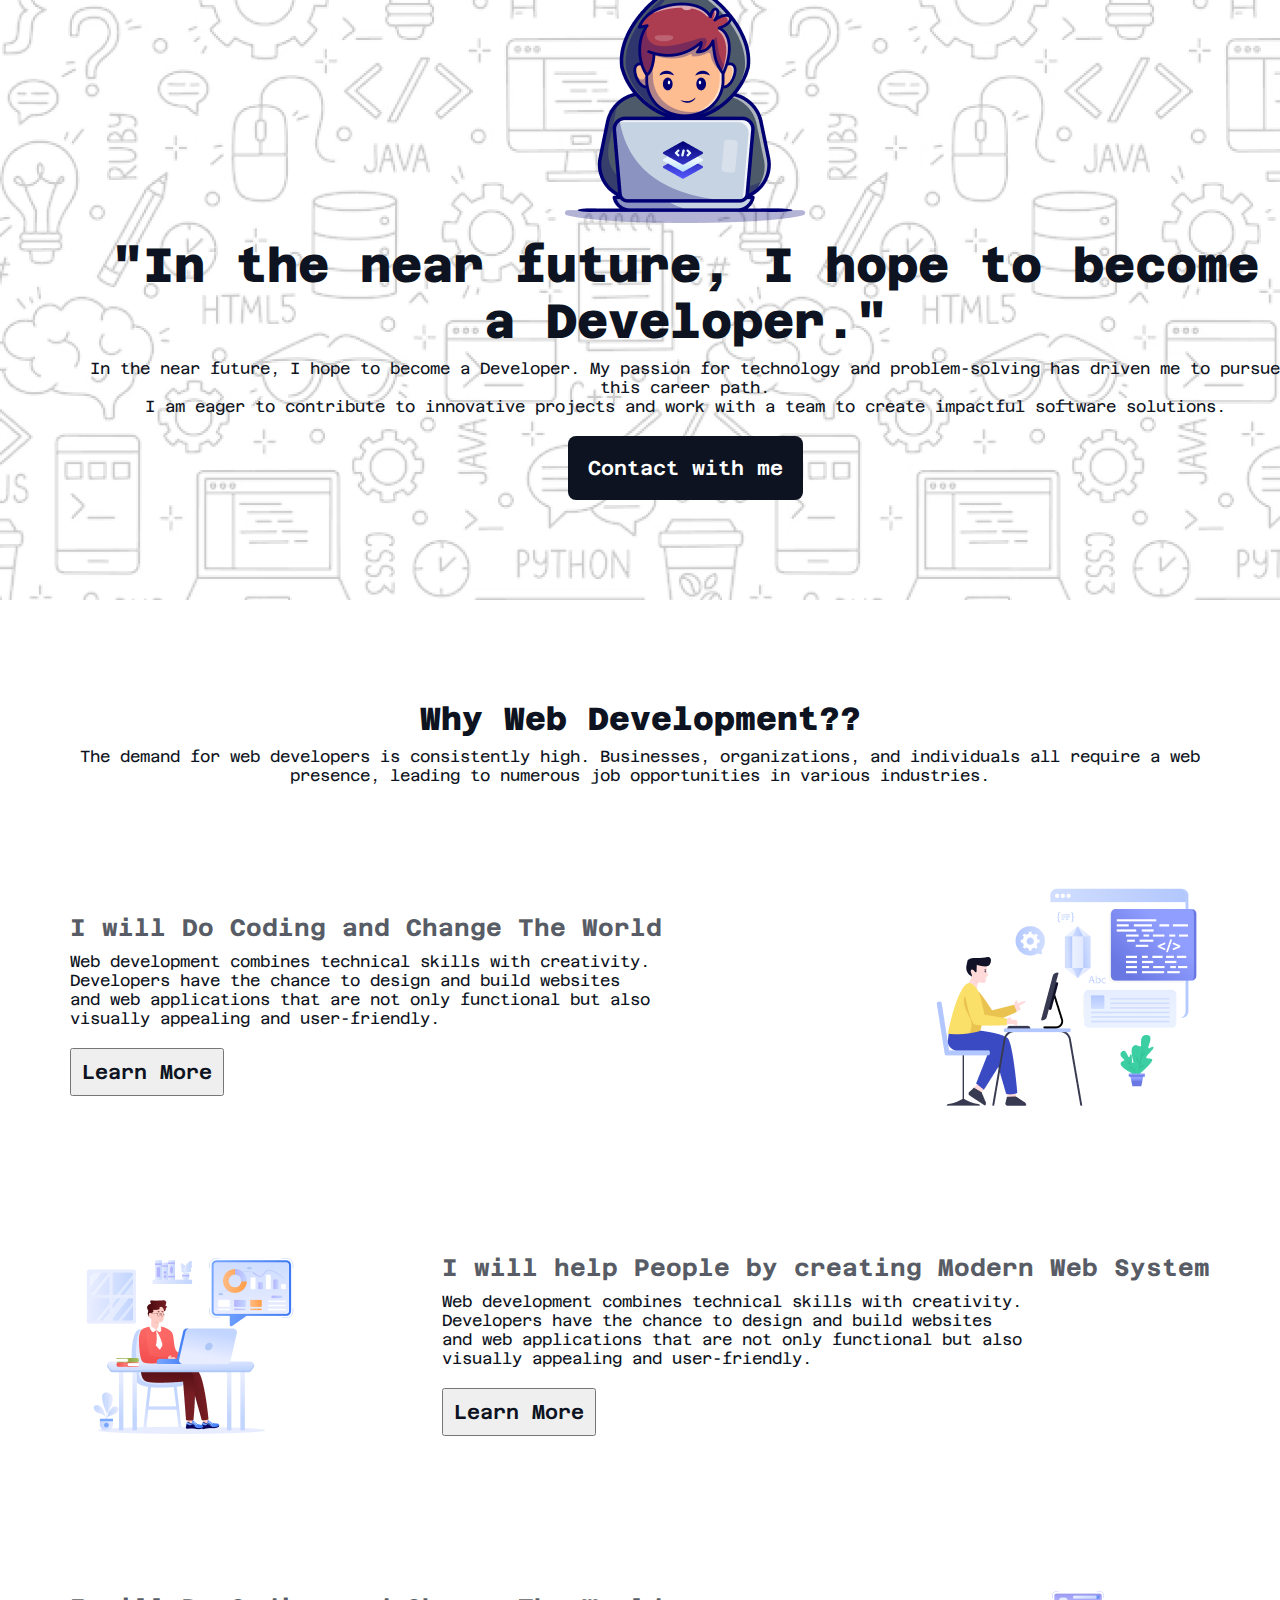
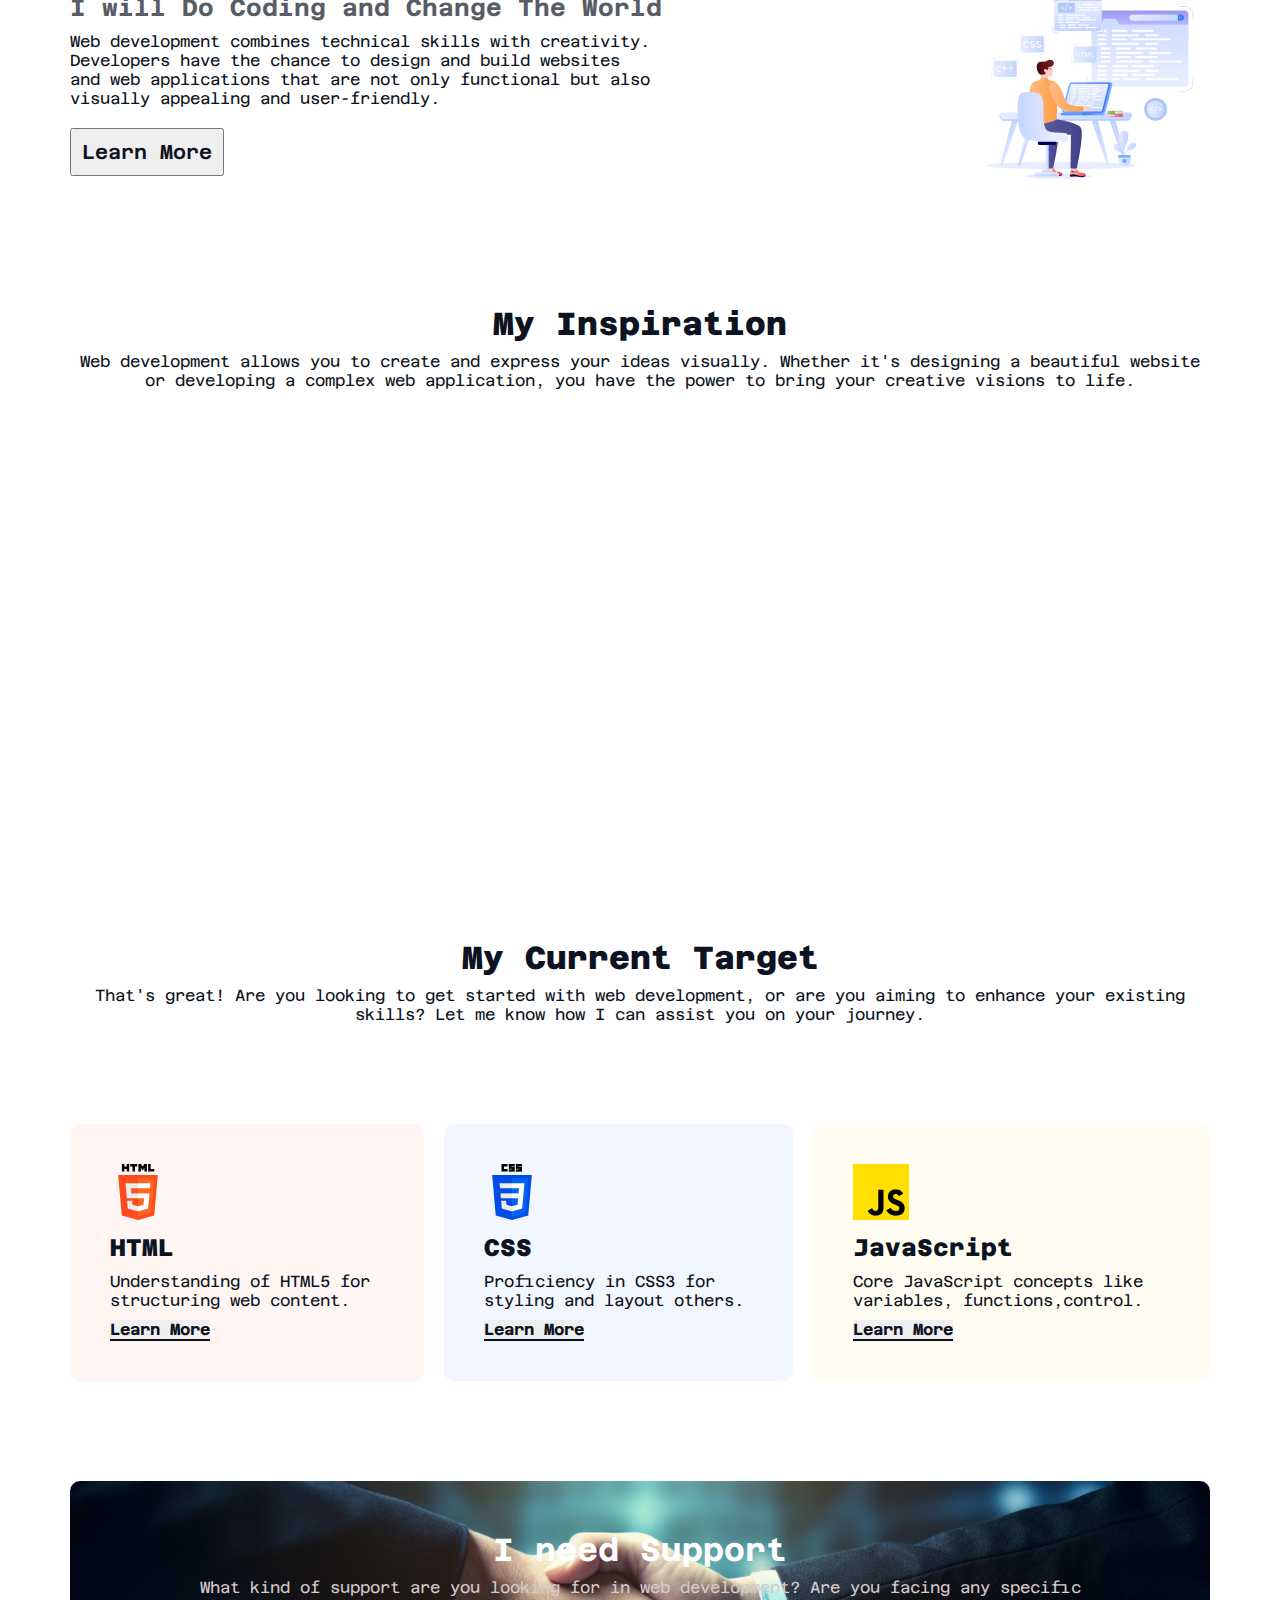
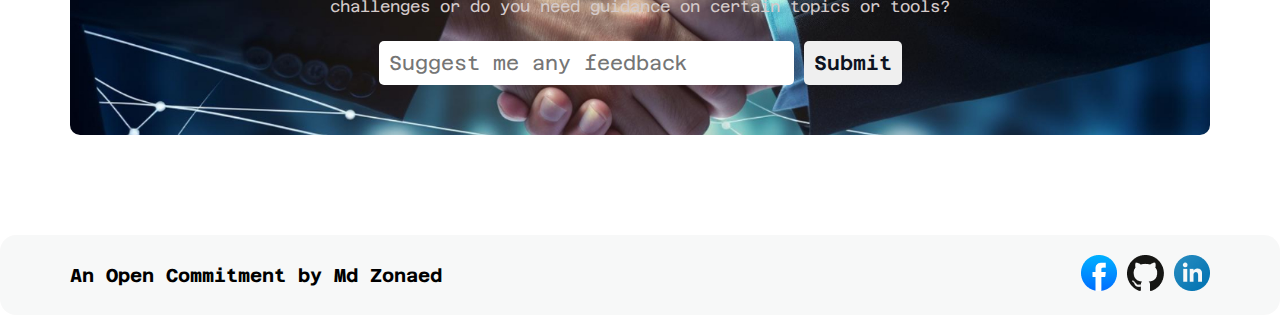
<file: index.html>
<!DOCTYPE html>
<html lang="en">
  <head>
    <meta charset="UTF-8" />
    <meta name="viewport" content="width=device-width, initial-scale=1.0" />
    <title>Assignment-1</title>

    <link rel="stylesheet" href="style.css" />
  </head>
  <body>
    <header>
      <banner class="banner">
        <img src="images/Group.png" alt="" />
        <h2>"In the near future, I hope to become a Developer."</h2>
        <p>
          In the near future, I hope to become a Developer. My passion for
          technology and problem-solving has driven me to pursue this career
          path. <br />I am eager to contribute to innovative projects and work
          with a team to create impactful software solutions.
        </p>
       <a href="#footer"> <button>Contact with me</button></a>
      </banner>
    </header>

    <main>
      <section class="about">
        <div class="about-info">
          <h2>Why Web Development??</h2>
          <p>
            The demand for web developers is consistently high. Businesses,
            organizations, and individuals all require a web presence, leading
            to numerous job opportunities in various industries.
          </p>
        </div>

        <div class="flex-1">
          <div class="flex-style">
            <h3>I will Do Coding and Change The World</h3>
            <p>
              Web development combines technical skills with creativity. <br />
              Developers have the chance to design and build websites <br />
              and web applications that are not only functional but also <br />
              visually appealing and user-friendly.
            </p>
            <button>Learn More</button>
          </div>
          <img src="images/Layer_1.png" alt="" />
        </div>

        <div class="flex-1">
          <img src="images/Group 3.png" alt="" />
          <div class="flex-style">
            <h3>I will help People by creating Modern Web System</h3>
            <p>
              Web development combines technical skills with creativity. <br />
              Developers have the chance to design and build websites <br />
              and web applications that are not only functional but also <br />
              visually appealing and user-friendly.
            </p>
            <button>Learn More</button>
          </div>
        </div>

        <div class="flex-1">
          <div class="flex-style">
            <h3>I will Do Coding and Change The World</h3>
            <p>
              Web development combines technical skills with creativity. <br />
              Developers have the chance to design and build websites <br />
              and web applications that are not only functional but also <br />
              visually appealing and user-friendly.
            </p>
            <button>Learn More</button>
          </div>
          <img src="images/Group 4.png" alt="" />
        </div>
      </section>

      <section class="inspiration">
        <h3>My Inspiration</h3>
        <p>Web development allows you to create and express your ideas visually. Whether it's designing a beautiful website or developing a complex web application, you have the power to bring your creative visions to life.</p>

        <div class="video">
            <iframe width="860" height="415" src="https://www.youtube.com/embed/S-gIFz-uYNw?si=3wg2YpJS7YmjYVed" title="YouTube video player" frameborder="0" allow="accelerometer; autoplay; clipboard-write; encrypted-media; gyroscope; picture-in-picture; web-share" referrerpolicy="strict-origin-when-cross-origin" allowfullscreen></iframe>
        </div>
      </section>

      <section>
        <div class="target-info">
          <h2>My Current Target</h2>
          <p>That's great! Are you looking to get started with web development, or are you aiming to enhance your existing skills? Let me know how I can assist you on your journey.
          </p>
        </div>

        <div class="target-skill">
            <div class="skill1">
                <img src="images/html.png" alt="">
                <h2>HTML</h2>
                <p>Understanding of HTML5 for structuring web content.</p>
                <a href="infoHtml.html" target="_blank"><button>Learn More</button></a>
            </div>

            <div class="skill2">
                <img src="images/css.png" alt="">
                <h2>CSS</h2>
                <p>Proficiency in CSS3 for styling and layout others.</p>
                <a href="infoCss.html" target="_blank"><button>Learn More</button></a>
            </div>

            <div class="skill3">
                <img src="images/js.png" alt="">
                <h2>JavaScript</h2>
                <p>Core JavaScript concepts like variables, functions,control.</p>
                <a href="infoJs.html" target="_blank"><button>Learn More</button></a>
            </div>
        </div>
      </section>

      <section class="support-info">
        <h2>I need Support</h2>
        <p>What kind of support are you looking for in web development? Are you facing any specific challenges or do you need guidance on certain topics or tools?</p>

        <div class="text">
            <input class="input-text" type="text" name="text" id="" placeholder="Suggest me any feedback for me">
            <input class="input-submit" type="submit" value="Submit">
        </div>
      </section>
    </main>

    <footer id="footer">
        <div class="footer-info">
            <h3>An Open Commitment by Md Zonaed</h3>

            <div class="link">
                <a href="https://www.facebook.com/" target="_blank"><img src="images/facebook.png" alt=""></a>
                <a href="https://github.com/login" target="_blank"><img src="images/github.png" alt=""></a>
                <a href="https://www.linkedin.com/login" target="_blank"><img src="images/linkedin-icon 1.png" alt=""></a>
            </div>
        </div>
    </footer>
  </body>
</html>
</file>
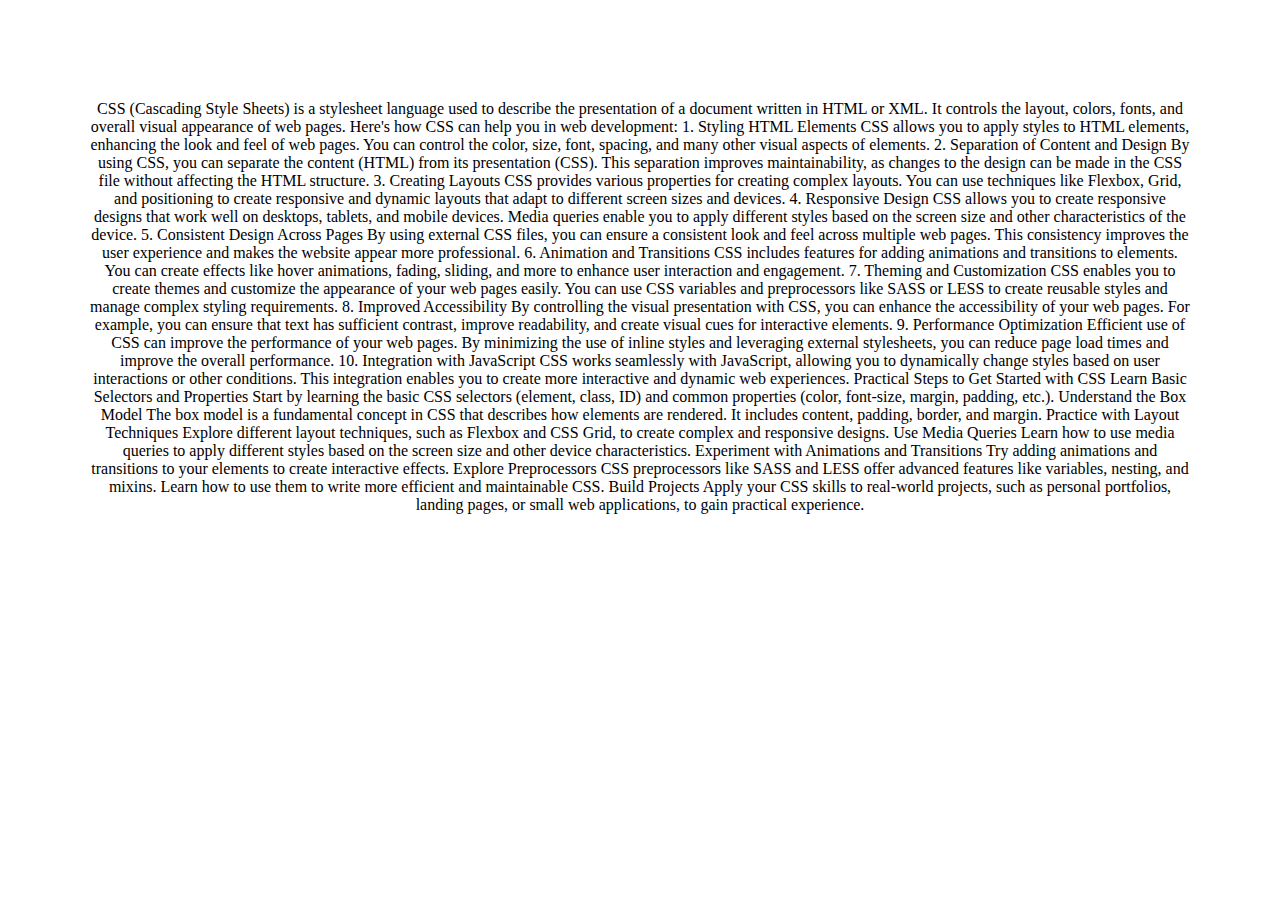
<file: infoCss.html>
<!DOCTYPE html>
<html lang="en">
<head>
    <meta charset="UTF-8">
    <meta name="viewport" content="width=device-width, initial-scale=1.0">
    <title>CSS</title>
</head>
<body style="text-align: center; max-width: 1100px; margin: 0 auto; padding: 100px 0;">
    <div>
        CSS (Cascading Style Sheets) is a stylesheet language used to describe the presentation of a document written in HTML or XML. It controls the layout, colors, fonts, and overall visual appearance of web pages. Here's how CSS can help you in web development:

        1. Styling HTML Elements
        CSS allows you to apply styles to HTML elements, enhancing the look and feel of web pages. You can control the color, size, font, spacing, and many other visual aspects of elements.
        
        2. Separation of Content and Design
        By using CSS, you can separate the content (HTML) from its presentation (CSS). This separation improves maintainability, as changes to the design can be made in the CSS file without affecting the HTML structure.
        
        3. Creating Layouts
        CSS provides various properties for creating complex layouts. You can use techniques like Flexbox, Grid, and positioning to create responsive and dynamic layouts that adapt to different screen sizes and devices.
        
        4. Responsive Design
        CSS allows you to create responsive designs that work well on desktops, tablets, and mobile devices. Media queries enable you to apply different styles based on the screen size and other characteristics of the device.
        
        5. Consistent Design Across Pages
        By using external CSS files, you can ensure a consistent look and feel across multiple web pages. This consistency improves the user experience and makes the website appear more professional.
        
        6. Animation and Transitions
        CSS includes features for adding animations and transitions to elements. You can create effects like hover animations, fading, sliding, and more to enhance user interaction and engagement.
        
        7. Theming and Customization
        CSS enables you to create themes and customize the appearance of your web pages easily. You can use CSS variables and preprocessors like SASS or LESS to create reusable styles and manage complex styling requirements.
        
        8. Improved Accessibility
        By controlling the visual presentation with CSS, you can enhance the accessibility of your web pages. For example, you can ensure that text has sufficient contrast, improve readability, and create visual cues for interactive elements.
        
        9. Performance Optimization
        Efficient use of CSS can improve the performance of your web pages. By minimizing the use of inline styles and leveraging external stylesheets, you can reduce page load times and improve the overall performance.
        
        10. Integration with JavaScript
        CSS works seamlessly with JavaScript, allowing you to dynamically change styles based on user interactions or other conditions. This integration enables you to create more interactive and dynamic web experiences.
        
        Practical Steps to Get Started with CSS
        Learn Basic Selectors and Properties
        Start by learning the basic CSS selectors (element, class, ID) and common properties (color, font-size, margin, padding, etc.).
        
        Understand the Box Model
        The box model is a fundamental concept in CSS that describes how elements are rendered. It includes content, padding, border, and margin.
        
        Practice with Layout Techniques
        Explore different layout techniques, such as Flexbox and CSS Grid, to create complex and responsive designs.
        
        Use Media Queries
        Learn how to use media queries to apply different styles based on the screen size and other device characteristics.
        
        Experiment with Animations and Transitions
        Try adding animations and transitions to your elements to create interactive effects.
        
        Explore Preprocessors
        CSS preprocessors like SASS and LESS offer advanced features like variables, nesting, and mixins. Learn how to use them to write more efficient and maintainable CSS.
        
        Build Projects
        Apply your CSS skills to real-world projects, such as personal portfolios, landing pages, or small web applications, to gain practical experience. 
    </div>
</body>
</html>
</file>
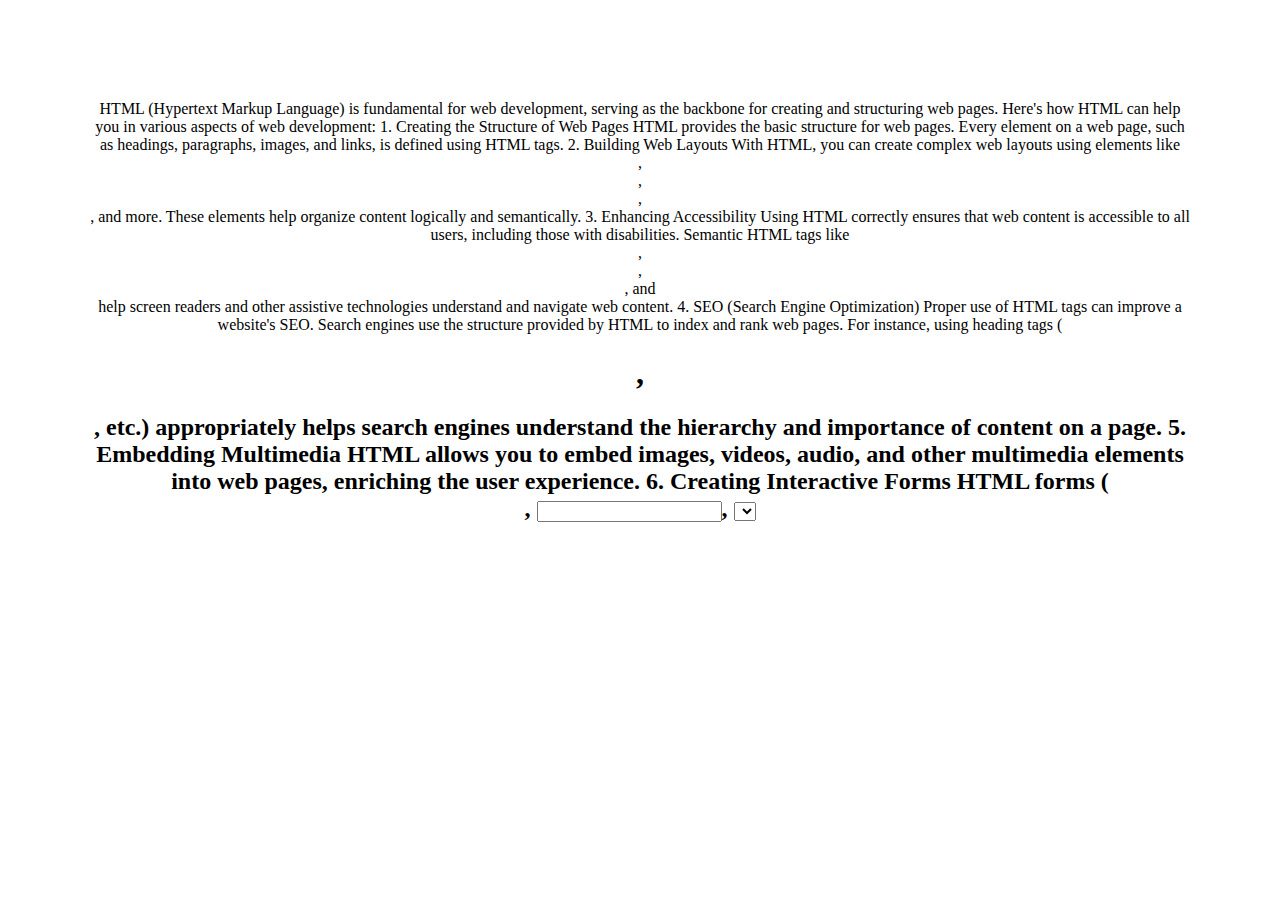
<file: infoHtml.html>
<!DOCTYPE html>
<html lang="en">
<head>
    <meta charset="UTF-8">
    <meta name="viewport" content="width=device-width, initial-scale=1.0">
    <title>HTML</title>
</head>
<body style="text-align: center; max-width: 1100px; margin: 0 auto; padding: 100px 0;">
    <div>
        HTML (Hypertext Markup Language) is fundamental for web development, serving as the backbone for creating and structuring web pages. Here's how HTML can help you in various aspects of web development:

1. Creating the Structure of Web Pages
HTML provides the basic structure for web pages. Every element on a web page, such as headings, paragraphs, images, and links, is defined using HTML tags.

2. Building Web Layouts
With HTML, you can create complex web layouts using elements like <div>, <section>, <header>, <footer>, and more. These elements help organize content logically and semantically.

3. Enhancing Accessibility
Using HTML correctly ensures that web content is accessible to all users, including those with disabilities. Semantic HTML tags like <nav>, <article>, <aside>, and <main> help screen readers and other assistive technologies understand and navigate web content.

4. SEO (Search Engine Optimization)
Proper use of HTML tags can improve a website's SEO. Search engines use the structure provided by HTML to index and rank web pages. For instance, using heading tags (<h1>, <h2>, etc.) appropriately helps search engines understand the hierarchy and importance of content on a page.

5. Embedding Multimedia
HTML allows you to embed images, videos, audio, and other multimedia elements into web pages, enriching the user experience.

6. Creating Interactive Forms
HTML forms (<form>, <input>, <select>, <textarea>, etc.) enable user interaction, allowing for data collection, user authentication, and other interactive features.

7. Integration with CSS and JavaScript
HTML works seamlessly with CSS (Cascading Style Sheets) and JavaScript to enhance the appearance and functionality of web pages. CSS is used for styling HTML elements, while JavaScript adds interactivity and dynamic behavior.

8. Responsive Design
HTML, when combined with CSS media queries, helps create responsive designs that work well on various devices and screen sizes, improving the user experience across desktops, tablets, and mobile devices.

9. Template Engines and Frameworks
Many web development frameworks and libraries, such as React, Angular, and Vue.js, build on HTML. Understanding HTML is essential for working with these tools, as they often use HTML-like syntax for templating.

10. Cross-Browser Compatibility
HTML is supported by all web browsers, ensuring that your content can be accessed and viewed consistently across different platforms and devices.

Practical Steps to Get Started with HTML
Learn Basic Tags and Attributes
Start with learning the basic HTML tags and their attributes. Practice creating simple web pages with headings, paragraphs, links, and images.

Understand Semantic HTML
Learn about semantic HTML tags and their appropriate usage to create more meaningful and accessible web content.

Practice Building Forms
Create forms with various input types to understand how to collect and process user data.

Experiment with Multimedia
Embed images, videos, and audio files into your web pages to enhance user engagement.

Combine HTML with CSS
Learn how to use CSS to style your HTML elements and create visually appealing web pages.

Integrate JavaScript
Start adding interactivity to your web pages with JavaScript, such as handling user events and manipulating the DOM (Document Object Model).

Build Projects
Work on small projects, such as personal portfolios, blogs, or landing pages, to apply what you've learned and gain practical experience.

By mastering HTML, you'll lay a strong foundation for your web development journey, making it easier to learn and integrate other web technologies.
    </div>
</body>
</html>
</file>
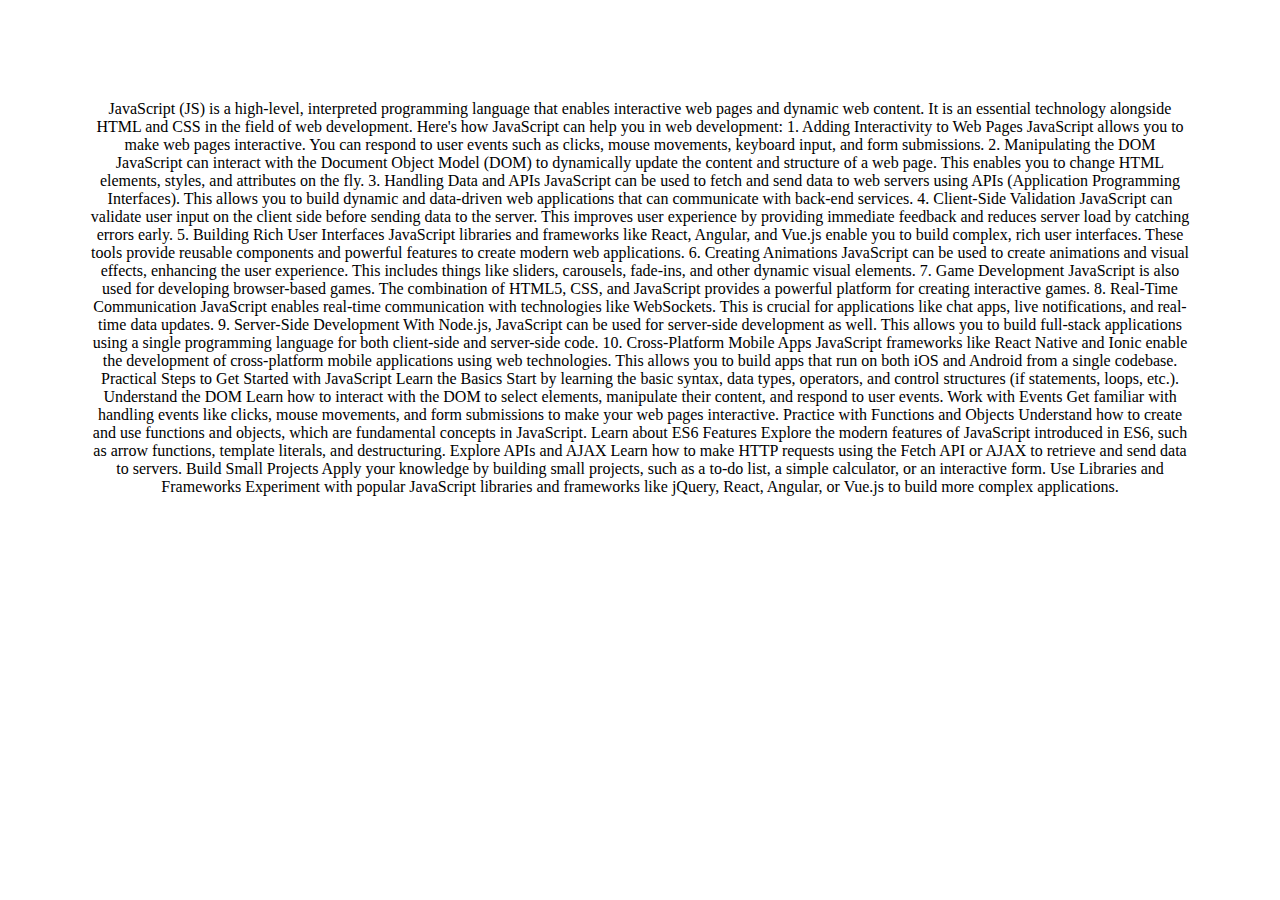
<file: infoJs.html>
<!DOCTYPE html>
<html lang="en">
<head>
    <meta charset="UTF-8">
    <meta name="viewport" content="width=device-width, initial-scale=1.0">
    <title>JavaScript</title>
</head>
<body style="text-align: center; max-width: 1100px; margin: 0 auto; padding: 100px 0;">
    <div>
        JavaScript (JS) is a high-level, interpreted programming language that enables interactive web pages and dynamic web content. It is an essential technology alongside HTML and CSS in the field of web development. Here's how JavaScript can help you in web development:

        1. Adding Interactivity to Web Pages
        JavaScript allows you to make web pages interactive. You can respond to user events such as clicks, mouse movements, keyboard input, and form submissions.
        
        2. Manipulating the DOM
        JavaScript can interact with the Document Object Model (DOM) to dynamically update the content and structure of a web page. This enables you to change HTML elements, styles, and attributes on the fly.
        
        3. Handling Data and APIs
        JavaScript can be used to fetch and send data to web servers using APIs (Application Programming Interfaces). This allows you to build dynamic and data-driven web applications that can communicate with back-end services.
        
        4. Client-Side Validation
        JavaScript can validate user input on the client side before sending data to the server. This improves user experience by providing immediate feedback and reduces server load by catching errors early.
        
        5. Building Rich User Interfaces
        JavaScript libraries and frameworks like React, Angular, and Vue.js enable you to build complex, rich user interfaces. These tools provide reusable components and powerful features to create modern web applications.
        
        6. Creating Animations
        JavaScript can be used to create animations and visual effects, enhancing the user experience. This includes things like sliders, carousels, fade-ins, and other dynamic visual elements.
        
        7. Game Development
        JavaScript is also used for developing browser-based games. The combination of HTML5, CSS, and JavaScript provides a powerful platform for creating interactive games.
        
        8. Real-Time Communication
        JavaScript enables real-time communication with technologies like WebSockets. This is crucial for applications like chat apps, live notifications, and real-time data updates.
        
        9. Server-Side Development
        With Node.js, JavaScript can be used for server-side development as well. This allows you to build full-stack applications using a single programming language for both client-side and server-side code.
        
        10. Cross-Platform Mobile Apps
        JavaScript frameworks like React Native and Ionic enable the development of cross-platform mobile applications using web technologies. This allows you to build apps that run on both iOS and Android from a single codebase.
        
        Practical Steps to Get Started with JavaScript
        Learn the Basics
        Start by learning the basic syntax, data types, operators, and control structures (if statements, loops, etc.).
        
        Understand the DOM
        Learn how to interact with the DOM to select elements, manipulate their content, and respond to user events.
        
        Work with Events
        Get familiar with handling events like clicks, mouse movements, and form submissions to make your web pages interactive.
        
        Practice with Functions and Objects
        Understand how to create and use functions and objects, which are fundamental concepts in JavaScript.
        
        Learn about ES6 Features
        Explore the modern features of JavaScript introduced in ES6, such as arrow functions, template literals, and destructuring.
        
        Explore APIs and AJAX
        Learn how to make HTTP requests using the Fetch API or AJAX to retrieve and send data to servers.
        
        Build Small Projects
        Apply your knowledge by building small projects, such as a to-do list, a simple calculator, or an interactive form.
        
        Use Libraries and Frameworks
        Experiment with popular JavaScript libraries and frameworks like jQuery, React, Angular, or Vue.js to build more complex applications. 
    </div>
    
</body>
</html>
</file>
<file: style.css>
@import url('https://fonts.googleapis.com/css2?family=Azeret+Mono:ital,wght@0,100..900;1,100..900&display=swap');

*{
    margin: 0;
    padding: 0;
    font-family: "Azeret Mono", monospace;
}

header{
  text-align: center;
  background-image: url(images/Hero-bg.png);
  min-height: 600px;
  position: relative;
}

.banner{
    position: absolute;
    left: 90px;
    bottom: 90px;
}

.banner h2{
    color: rgb(13, 19, 33);
    font-size: 48px;
    font-weight: 800;
    margin: 10px 0;
}

.banner p{
    color: rgb(13, 19, 33);
    font-size: 16px;
    font-weight: 400;
    margin: 10px 0;
}

.banner button{
    background-color: rgb(13, 19, 33);
    border: none;
    border-radius: 8px;
    color: rgb(255, 255, 255);
    font-size: 20px;
    font-weight: 600;
    padding: 20px;
    margin: 10px 0;
    cursor: pointer;
}

main{
    max-width: 1140px;
    margin: 0 auto;
}

.about{
    margin-top: 100px;
}

.about{
    text-align: center;
}

.about-info h2{
    color: rgb(13, 19, 33);
    font-size: 32px;
    font-weight: 800;
    margin: 10px 0;
}

.about-info p{
    color: rgb(13, 19, 33);
    font-size: 16px;
    font-weight: 400;
    margin: 10px 0;
}

.flex-1{
    margin: 100px 0;
    display: flex;
    justify-content: space-between;
    align-items: center;
}

.flex-style{
    text-align: justify;
}

.flex-style h3{
    color: rgba(13, 19, 33, 0.7);
    font-size: 24px;
    font-weight: 700;
    margin: 10px 0;
}

.flex-style p{
    color: rgb(13, 19, 33);
    font-size: 16px;
    font-weight: 400;
    margin: 10px 0;
}

.video{
    padding-top: 20px;
}

.flex-style button{
    color: rgb(13, 19, 33);
    font-size: 20px;
    font-weight: 600;
    padding: 10px;
    margin: 10px 0;
}

.target-info{
    text-align: center;
    margin: 100px 0;
}

.target-info h2{
    color: rgb(13, 19, 33);
    font-size: 32px;
    font-weight: 800;
    margin: 10px 0;
}


.target-info p{
    margin: 10px 0;
    color: rgb(13, 19, 33);
    font-size: 16px;
    font-weight: 400;
}

.target-skill{
    display: flex;
    justify-content: space-between;
    margin-bottom: 100px;
    gap: 20px;
}

.target-skill h2{
    color: rgb(13, 19, 33);
    font-size: 24px;
    font-weight: 800;
    margin: 10px 0;
}

.target-skill p{
    color: rgb(13, 19, 33);
    font-size: 16px;
    font-weight: 400;
    margin: 10px 0;
}


.target-skill button{
    color: rgb(13, 19, 33);
    font-size: 16px;
    font-weight: 700;
    border: none;
    border-bottom: 2px solid;
    cursor: pointer;
}

.skill1{
    background: rgba(255, 76, 30, 0.05);
    padding: 40px;
    border-radius: 10px;
}

.skill2{
    background: rgba(0, 76, 232, 0.05);
    padding: 40px;
    border-radius: 10px;
}

.skill3{
    background: rgba(255, 223, 0, 0.05);
    padding: 40px;
    border-radius: 10px;
}

.support-info{
    background-image: url(images/handshake.jpg);
    background-size: cover;
    background-position: center;
    margin: 0 0 100px 0;
    border-radius: 10px;
}


.support-info h2{
    color: rgb(255, 255, 255);
    font-size: 32px;
    font-weight: 700;
    text-align: center;
    padding-top: 50px;
    margin: 10px 0;
}


.support-info p{
    color: rgb(212, 202, 202);
    font-size: 16px;
    font-weight: 400;
    text-align: center;
    padding: 0 100px 15px 100px;
    margin: 10px 0;
}


.text{
    text-align: center;
    padding-bottom: 50px;
}

.input-text{
    padding: 10px 100px 10px 10px;
    border-radius: 5px;
    border: none;
    font-size: 20px;
}

.input-submit{
    padding: 10px;
    border-radius: 5px;
    border: none;
    color: rgb(13, 19, 33);
    font-size: 20px;
    font-weight: 600;
}

footer{
    border-radius: 16px;
    background: rgba(13, 19, 33, 0.03);
}

.footer-info{
    max-width: 1140px;
    margin: 0 auto;
    display: flex;
    justify-content: space-between;
    align-items: center;
    padding: 20px;
}


.inspiration{
    text-align: center;
}

.inspiration h3{
    color: rgb(13, 19, 33);
    font-size: 32px;
    font-weight: 800;
    margin: 10px 0;
}

.inspiration p{
    color: rgb(13, 19, 33);
    font-size: 16px;
    font-weight: 400;
    margin: 10px 0;
}
</file>
